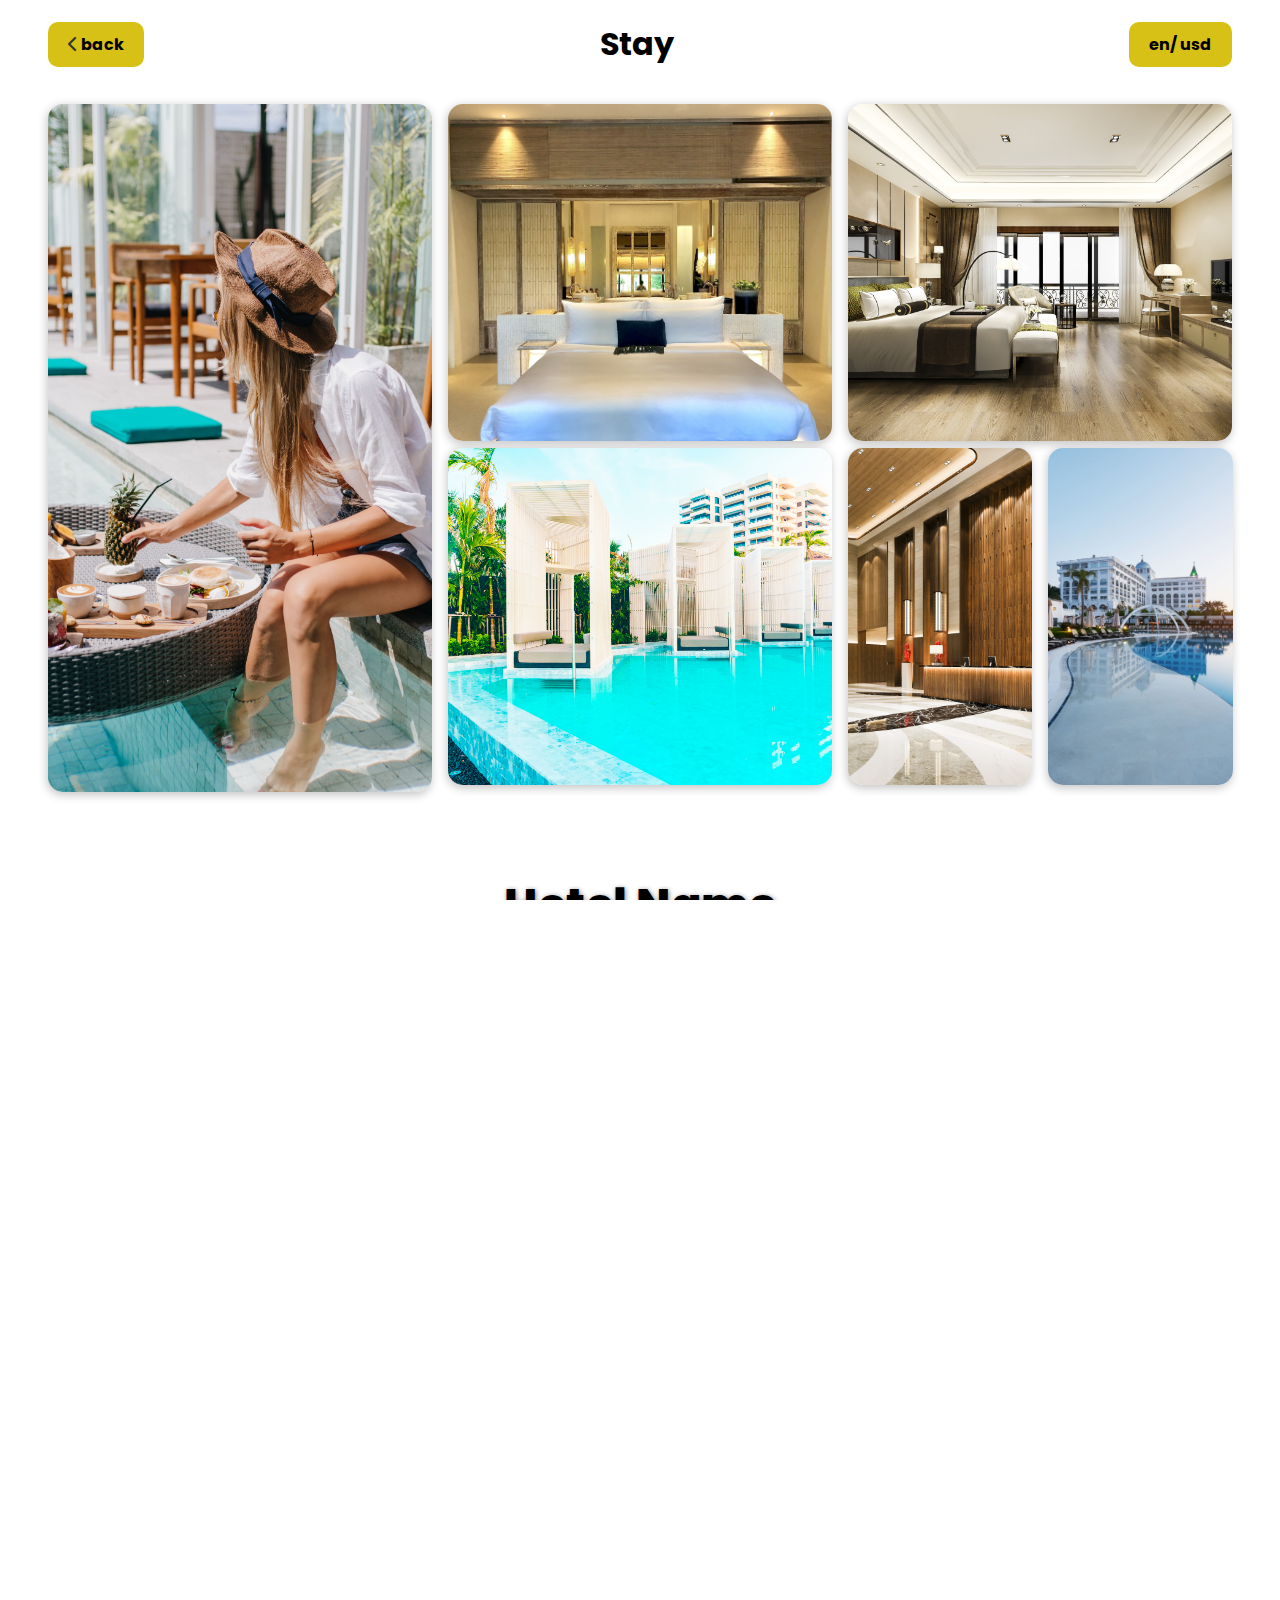
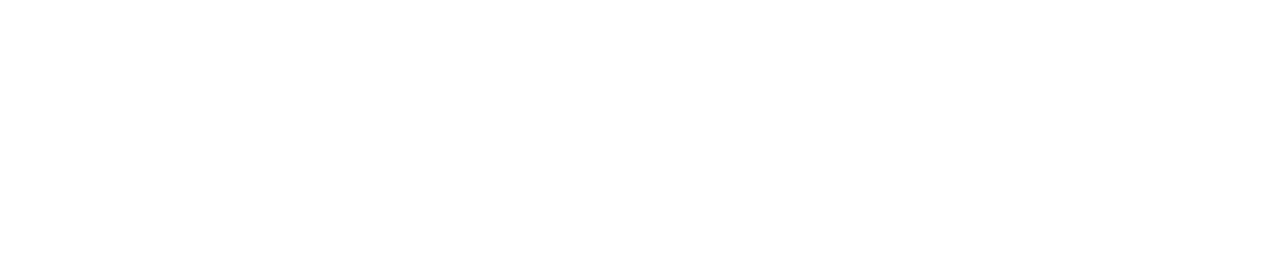
<file: assets/page/hotel.html>
<!DOCTYPE html>
<html lang="en">
  <head>
    <meta charset="UTF-8" />
    <meta name="viewport" content="width=device-width, initial-scale=1.0" />
    <title>Hotel</title>
    <link rel="stylesheet" href="/pstyle.css" />
    <link rel="stylesheet" href="/style.css" />
    <link rel="stylesheet" href="hotel.css" />

    <!-- link for fontawsome -->
    <link
      rel="stylesheet"
      href="https://cdnjs.cloudflare.com/ajax/libs/font-awesome/6.5.1/css/all.min.css"
    />
  </head>
  <body>

    
    <nav class="navbar">
      <div
        onclick="window.location.href='/index.html';"
        style="cursor: pointer"
        class="logo"
      >
        <i class="fa-solid fa-chevron-left"></i> back
      </div>
        <!-- <div class="logo">Logo</div> -->
        <div class="menu">
       
            <!-- <span onclick="showContent('experience')">Explore </span> -->
            <span onclick="showContent('stay')"><h1>Stay</h1></span>
        </div>
        <div class="currency">en/ usd</div>
    </nav>


    <main>
      <!-- img full frame code-->
      <div class="package-img-frame">
        <div class="left-frame">
          <img src="/img/sample-h (1).jpg" alt="" class="left-img" />
        </div>
        <div class="center-frame">
          <img src="/img/sample-h (2).jpg" alt="" class="center-top-img" />
          <img src="/img/sample-h (3).jpg" alt="" class="center-bottum-img" />
        </div>
        <div class="right-frame">
          <img src="/img/sample-h (7).jpg" alt="" class="let-top-img" />
          <div class="left-bottum-frame">
            <img src="/img/sample-h (5).jpg" alt="" class="buttom-left" />
            <img src="/img/sample-h (6).jpg" alt="" class="buttom-right" />
          </div>
        </div>
      </div>

      <!-- code for main paragraph -->
      <div class="package-content">
        <p class="package-head">Hotel Name</p>
        <p class="package-discription">
          Lorem ipsum dolor sit amet consectetur, adipisicing elit. Dicta
          deserunt amet vel sit, rem, numquam sequi animi laudantium, a esse
          exercitationem? Consectetur ullam optio consequatur esse quis
          assumenda vero culpa? Lorem ipsum dolor sit amet, consectetur
          adipisicing elit. Voluptatibus aliquam accusamus quaerat praesentium
          illum nesciunt assumenda porro laborum? Aut, necessitatibus placeat
          ipsa illum iure expedita quibusdam tempore incidunt consectetur velit?
          Lorem ipsum dolor sit amet consectetur adipisicing elit.
          Exercitationem voluptatem dolorem sapiente repellendus, sunt nesciunt
          explicabo culpa rem aliquam, nam, facere odit voluptate autem deserunt
          veritatis blanditiis ex in illo!
        </p>
      </div>
        </div>
      </div>
      <form class="booking-form">
        <h2>Hotel Booking</h2>
      
        <!-- Guest Details -->
        <div class="form-group">
          <label for="guestName">Full Name</label>
          <input type="text" class="form-control" id="guestName" placeholder="Enter your full name" required>
        </div>
      
        <div class="form-group">
          <label for="guestEmail">Email</label>
          <input type="email" class="form-control" id="guestEmail" placeholder="Enter your email" required>
        </div>
      
        <div class="form-group">
          <label for="guestPhone">Phone Number</label>
          <input type="tel" class="form-control" id="guestPhone" placeholder="Enter your phone number" required>
        </div>
      
        <!-- Date Selection -->
        <div class="form-row">
          <div class="form-group col-md-6">
            <label for="checkInDate">Check-in Date</label>
            <input type="date" class="form-control" id="checkInDate" required>
          </div>
      
          <div class="form-group col-md-6">
            <label for="checkOutDate">Check-out Date</label>
            <input type="date" class="form-control" id="checkOutDate" required>
          </div>
        </div>
      
        <!-- Room Selection -->
        <div class="form-group">
          <label for="roomType">Room Type</label>
          <select id="roomType" class="form-control" required>
            <option value="" selected disabled>Select a room type</option>
            <option value="single">Single Room</option>
            <option value="double">Double Room</option>
            <option value="suite">Suite</option>
          </select>
        </div>
      
        <!-- Extra Services -->
        <div class="form-group">
          <label>Additional Services</label>
          <div class="form-check">
            <input class="form-check-input" type="checkbox" id="breakfast">
            <label class="form-check-label" for="breakfast">Breakfast Included</label>
          </div>
          <div class="form-check">
            <input class="form-check-input" type="checkbox" id="airportPickup">
            <label class="form-check-label" for="airportPickup">Airport Pickup</label>
          </div>
          <div class="form-check">
            <input class="form-check-input" type="checkbox" id="lateCheckout">
            <label class="form-check-label" for="lateCheckout">Late Checkout</label>
          </div>
        </div>
      
        <!-- Submit Button -->
        <button type="submit" class="btn btn-primary">Confirm Booking</button>
      </form>
      
    </main>
  </body>
</html>
</file>
<file: pstyle.css>
.logo .fa-solid {
  color: #333;
}

.package-img-frame {
  width: 100%;
  padding: 1rem 3rem;
  display: flex;
  gap: 1rem;
  height: 80vh;
}

.left-frame,
.center-frame,
.right-frame {
  width: 33%;
}

.left-frame img,
.center-frame img,
.right-frame img {
  width: 100%;
  height: 100%;
  object-fit: cover;
  border-radius: 15px;
  box-shadow: -1px 2.5px 10px rgba(0, 0, 0, 0.237);
}

.left-frame img,
.center-frame img,
.right-frame img {
  width: 100%;
  height: 100%;
  object-fit: cover;
  border-radius: 15px;
}

.center-frame img {
  height: 49%;
}

.right-frame .let-top-img {
  height: 49%;
}

.right-frame .left-bottum-frame {
  display: flex;
  width: 100%;
  gap: 1rem;
  height: 49%;
}

.right-frame .left-bottum-frame img {
  width: 48%;
}

/* css for main content */
.package-content {
  width: 100%;
  margin: 3rem auto;
  padding: 1rem 3rem;
}

.package-content .package-head {
  text-align: center;
  font-size: 2.8rem;
  font-weight: 800;
  margin-bottom: 1rem;
  text-shadow: 1px 1px 5px rgba(0, 0, 0, 0.496);
}

.package-content .package-discription {
  text-align: justify;
  font-size: 1.1rem;
  font-weight: thin;
}

/* place frame  */
.place-container {
  margin: 2rem 3rem;
  display: flex;
  gap: 2rem;
}

.place-text-container {
  margin: auto;
  width: calc(50%-1rem);
}

.place-name {
  font-size: 2.2rem;
  font-weight: 600;
}

.place-discription {
  font-size: 1rem;
  font-weight: lighter;
  text-align: justify;
}

.place-img-container {
  width: calc(50%-1rem);
  height: 300px;
}

.place-img-container img {
  width: fit-content;
  height: 100%;
  border-radius: 25px;
  box-shadow: 0.5px 0.5px 10px rgba(0, 0, 0, 0.496);
  transition: all 0.5s ease-in;
}

.place-img-container img:hover {
  scale: 1.05;
}

/* meadia frame */

@media screen and (max-width: 1000px) {
  .place-container {
    margin: auto 1.5rem;
  }

  .package-img-frame {
    height: 50vh;
    gap: 10px;
    margin: auto;
  }

  .right-frame .left-bottum-frame {
    gap: 10px;
  }

  .package-head {
    margin-top: -1.5rem;
  }

  .place-container {
    flex-wrap: wrap;
    margin: 2rem;
  }

  .place-img-container {
    margin: auto;
    order: -1;
    width: 100%;
  }

  .place-img-container img {
    width: 100%;
    object-fit: cover;
  }

}

@media screen and (max-width: 1000px) {

  /* main img frame */
  .left-frame,
  .center-frame,
  .right-frame {
    width:100%;
    height: 50vh;
  }

  /* main img frame */
  .left-frame img,
  .center-frame img,
  .right-frame img {
    width:100%;
  }

  .package-img-frame {
    flex-wrap: wrap;
    height: 150vh;
  }

  .package-img-frame img {
    border-radius: 5px;
  }
}
</file>
<file: style.css>
/** @format */


/* ! link font  */

@import url("https://fonts.googleapis.com/css2?family=Montserrat&family=Peralta&family=Poppins:wght@400;500;600;700&display=swap");
* {
    margin: 0;
    padding: 0;
    box-sizing: border-box;
}

body {
    font-family: "poppins", sans-serif;
    height: 100vh;
    width: 100%;
    overflow-x: hidden;
}

:root {
    --blue: #4b40c5;
    --orange: #ec682c;
    --white: #fff;
    --black: #000;
    --radious-card-shadow: 0px 2.4631879329681396px 4.187419891357422px 0px rgba(0, 0, 0, 0), 0px 10.838027954101562px 8.67042064666748px 0px rgba(0, 0, 0, 0.01), 0px 26.60243034362793px 17.291582107543945px 0px rgba(0, 0, 0, 0.01), 0px 51.234317779541016px 33.893463134765625px 0px rgba(0, 0, 0, 0.01), 0px 86.2115707397461px 62.318668365478516px 0px rgba(0, 0, 0, 0.02), 0px 133.0121612548828px 106.40972137451172px 0px rgba(0, 0, 0, 0.02);
    --card-colom-shadow: 0px 2.5px 4.2px rgba(0, 0, 0, 0.1), 0px 10.8px 8.7px rgba(0, 0, 0, 0.08), 0px 26.6px 17.3px rgba(0, 0, 0, 0.07), 0px 51.2px 33.9px rgba(0, 0, 0, 0.06), 0px 86.2px 62.3px rgba(0, 0, 0, 0.05), 0px 133px 106.4px rgba(0, 0, 0, 0.04);
}


/* ? header-container design starts here  */

header {
    /* background: url(./img/background-img.png) no-repeat 50% center; */
    background-size: cover;
    background-position: center;
    display: flex;
    flex-direction: column;
    position: relative;
    opacity: 0.9;
    overflow: hidden;
}

.navbar {
    display: flex;
    justify-content: space-between;
    align-items: center;
    width: calc(100%-6rem);
    margin: 20px 3rem;
}

.logo,
.currency {
    background: #d8c117;
    padding: 10px 20px;
    border-radius: 10px;
    font-weight: bold;
}

.menu {
    display: flex;
    gap: 20px;
}

.menu span {
    cursor: pointer;
}

.menu span {
    cursor: pointer;
    transition: all 0.3s ease-in;
}

.menu span:active,
.menu span:hover {
    color: blue !important;
    font-weight: bold !important;
}

.search-bar {
    display: flex;
    align-items: center;
    border: 2px solid #d8c117;
    padding: 10px;
    border-radius: 30px;
    width: 80%;
    margin: 1.5rem auto 2rem;
    justify-content: center;
}

.search-bar input {
    border: none;
    outline: none;
    padding: 5px;
    flex: 1;
}

.search-button {
    width: 20px;
    height: 20px;
    background: #d8c117;
    border-radius: 50%;
}

.icons {
    display: flex;
    gap: 5rem;
    margin: 20px auto;
    justify-content: center;
}

.icons .fa-solid {
    font-size: 1.8rem;
    border: 0.1rem solid rgb(0, 0, 0);
    background-color: #fff;
    padding: 0.8rem;
    border-radius: 50%;
}

.content {
    display: none;
}

@media (max-width: 768px) {
    .navbar {
        align-items: center;
        text-align: center;
    }
    .search-bar {
        flex-direction: column;
        align-items: center;
    }
    /* .menu {
        flex-direction: column;
    } */
}


/* *text box  */

.text-box {
    text-align: start;
    margin: 180px 0px 451px 41px;
    position: relative;
    top: 125px;
}

.text-box>h1 {
    color: var(--blue);
    font-size: 48px;
    font-weight: 700;
    line-height: 118.381px;
    letter-spacing: -1.92px;
}

.text-box>h2 {
    color: var(--white);
    font-size: 32px;
    font-weight: 700;
    text-transform: uppercase;
}

.text-box>button {
    border-radius: 13.301px;
    background: #4b40c5;
    box-shadow: 0px 26.60243034362793px 46.55425262451172px 0px rgba(241, 165, 1, 0.15);
    color: #fff1da;
    text-align: center;
    font-family: Poppins;
    font-size: 23.942px;
    font-weight: 500;
    border: none;
    padding: 1rem;
    margin-top: 26px;
}


/* ? header-container design end here  */


/* todo main-container starts here  */


/* ? category-container starts here  */

.category-container {
    display: flex;
    flex-direction: column;
    align-items: center;
    justify-content: space-around;
    margin: 4rem auto;
    z-index: 500;
}

.category-container>p {
    color: var(--blue);
    font-size: 32px;
    font-weight: 700;
}

.category-container>h1 {
    color: var(--3rd, #14183e);
    font-size: 64px;
    font-weight: 700;
    text-transform: capitalize;
}

.category-cards-row {
    display: flex;
    flex-wrap: wrap;
    gap: 50px;
    margin: 6rem auto;
}

.content-card {
    display: flex;
    flex-direction: column;
    justify-content: space-evenly;
    text-align: center;
    align-items: center;
    width: 313.15px;
    height: 393.544px;
}

.content-card>h2 {
    color: #000;
    font-size: 24px;
    font-weight: 500;
    width: 201px;
    height: 33px;
}

.content-card>p {
    color: #000;
    font-size: 20px;
    font-weight: 400;
    line-height: 34.583px;
    width: 212px;
    height: 136px;
    margin-top: 16px;
}

.content-card>img {
    align-items: center;
}

.card-col {
    position: relative;
}

.card-col>.boder-orange {
    position: absolute;
    top: 313px;
    left: -50px;
    z-index: -1;
    width: 117.285px;
    height: 125.333px;
    border-radius: 39.904px 0px 13.301px 0px;
    background: var(--orange);
}

.card-col>.boder-blue {
    position: absolute;
    top: -30px;
    left: 225px;
    z-index: -1;
    width: 117.285px;
    height: 125.333px;
    border-radius: 0px 39.904px 0px 13.301px;
    background: #4b40c5;
}

.radious-card>.back-image {
    position: relative;
    top: -15px;
    left: 20px;
    width: 58px;
    height: 60px;
    background: rgba(240, 187, 31, 0.3);
}

.radious-card>.left-img>img {
    position: absolute;
    top: -186px;
    left: -34px;
}

.radious-card>.right-img>img {
    position: absolute;
    top: 16px;
    left: -12px;
}

.radious-card>.left-img {
    border-radius: 6.651px 13.301px 6.651px 23.942px;
}

.radious-card>.right-img {
    border-radius: 6.651px 23.942px 6.651px 13.301px;
}

.radious-card {
    border-radius: 47.884px;
    background: var(--white, --white);
    box-shadow: var(--radious-card-shadow);
}

.category-container>.orange-color {
    border-radius: 39.904px 0px 13.301px 0px;
    background: var(--orange);
    width: 117.285px;
    height: 125.333px;
    z-index: 1000;
}


/* ? category-container end here  */


/* ? topSelling-container start here  */

.topSelling-container,
.stay-container {
    text-align: center;
}

.topSelling-container>p,
.stay-container>p {
    color: var(--blue);
    text-align: center;
    font-size: 32px;
    font-weight: 700;
}

.topSelling-container>h1,
.stay-container>h1 {
    color: var(--3rd, #14183e);
    text-align: center;
    font-size: 62px;
    font-weight: 700;
    margin: 40px auto;
}

.row-cards {
    display: flex;
    flex-wrap: wrap;
    align-items: center;
    justify-content: space-around;
}

.card-colom {
    position: relative;
    width: 417.658px;
    height: 550px;
}

.card-colom>.img>img {
    border-radius: 25px;
}

/* .card-colom>.img>.rome-img {
    top: -3px;
    left: -21px;
}

.card-colom>.img>.london-img {
    top: -3px;
    left: -106.5px;
} */

/* .card-colom>.img>.europe-img {
    top: -3px;
    left: -106px;
} */

.card-contents {
    border-radius: 0px 0px 31.923px 31.923px;
    background: var(--white, #ffffff);
    width: 418.988px;
    height: 120px;
    position: absolute;
    bottom: 0px;
}

.card-contents>span {
    display: flex;
    align-items: center;
    justify-content: space-between;
}

.card-contents>span>p:nth-child(1) {
    margin-left: 26.6px;
}

.card-contents>span>p:nth-child(2) {
    margin-right: 37.23px;
}

.card-contents>span>p {
    color: var(--textclr, #5e6282);
    font-size: 24px;
    font-weight: 500;
}

.card-contents>p {
    color: var(--textclr, #5e6282);
    font-size: 20px;
    font-weight: 500;
    line-height: 124.5%;
    display: flex;
    align-items: center;
    margin-top: 10px;
    margin-left: 26.6px;
    gap: 18.62px;
}


/* ? topSelling-container end here  */


/* ? easySteps-container start here  */

.easySteps-container {
    display: flex;
    flex-wrap: wrap;
    align-items: center;
    justify-content: space-around;
}

.left-content>p {
    color: var(--textclr, #5e6282);
    font-size: 23.942px;
    font-weight: 600;
    width: 204px;
    height: 32px;
    margin-left: 50.6px;
}

.left-content>h1 {
    width: 686px;
    height: 155px;
    color: var(--3rd, #14183e);
    font-size: 64px;
    font-weight: 700;
    text-transform: capitalize;
    margin-left: 41.6px;
}

.texts {
    display: flex;
    width: 529px;
    height: 87px;
    margin-top: 38px;
    margin-left: 41.6px;
    column-gap: 24.68px;
    align-items: center;
}

.texts span>h1 {
    color: var(--textclr, #5e6282);
    font-size: 24px;
    font-weight: 700;
    line-height: 124.5%;
}

.texts span>p {
    color: var(--textclr, #5e6282);
    font-size: 18px;
    font-style: normal;
    font-weight: 400;
    line-height: 124.5%;
}

.background-color-blur {
    width: 424.228px;
    height: 439.807px;
    border-radius: 439.807px;
    opacity: 0.8;
    background: #4b40c5;
    filter: blur(99.75911712646484px);
    position: relative;
    top: 236.6px;
    right: 100.7px;
}


/* * small card start */

.big-card {
    position: relative;
    top: -108.4px;
    right: 175.22px;
    width: 443.402px;
    height: 479.354px;
    border-radius: 34.583px;
    background: var(--white, #fff);
    box-shadow: 0px 2.4631879329681396px 4.187419891357422px 0px rgba(0, 0, 0, 0), 0px 10.838027954101562px 8.67042064666748px 0px rgba(0, 0, 0, 0.01), 0px 26.60243034362793px 17.291582107543945px 0px rgba(0, 0, 0, 0.01), 0px 51.234317779541016px 33.893463134765625px 0px rgba(0, 0, 0, 0.01), 0px 86.2115707397461px 62.318668365478516px 0px rgba(0, 0, 0, 0.02), 0px 133.0121612548828px 106.40972137451172px 0px rgba(0, 0, 0, 0.02);
}

.big-card>h2 {
    color: var(--black, #080809);
    font-size: 24px;
    font-weight: 500;
    line-height: 124.5%;
    letter-spacing: 0.36px;
    text-align: left;
    margin-left: 30.22px;
    margin-top: 31.62px;
}

.big-card>img {
    margin-top: 23.97px;
    margin-left: 29.96px;
}

.text-content {
    display: flex;
    text-align: left;
    justify-content: left;
}

.text-content>span {
    color: var(--text-2, #84829a);
    font-size: 21.282px;
    font-weight: 500;
    line-height: 124.5%;
    letter-spacing: -0.106px;
    margin-left: 48px;
}

.text-content>p {
    color: var(--text-2, #84829a);
    font-size: 21.282px;
    font-weight: 500;
    line-height: 124.5%;
    letter-spacing: -0.106px;
    margin-left: 29.96px;
}

.card-icons {
    align-items: center;
    margin: 8px;
}

.card-icons>span {
    background-color: #f5f5f5;
    border-radius: 50%;
    margin-left: 33.55px;
    padding: 8px;
}

.card-icons>span>img {
    width: 16.777px;
    height: 16.777px;
}

.people-going {
    display: flex;
    align-items: center;
    justify-content: space-between;
}

.people-going>span {
    display: flex;
    text-align: start;
    justify-content: left;
}

.people-going>span>.building>img {
    margin-left: 29.96px;
    margin-top: 34.74px;
    margin-bottom: 43.14px;
}

.people-going>span>p {
    color: var(--text-2, #84829a);
    font-size: 21.282px;
    font-weight: 500;
    line-height: 124.5%;
    letter-spacing: -0.426px;
    margin: 35.95px 0px 37.69px 17.98px;
}

.people-going>img {
    margin-right: 29.96px;
    margin-bottom: 38px;
}


/* * small card end */


/* * small card start */

.small-card {
    display: flex;
    position: relative;
    top: -334px;
    left: 86px;
    align-items: flex-start;
    justify-content: left;
    width: 315.175px;
    height: 154.592px;
    border-radius: 23.942px;
    background: var(--white, #fff);
    box-shadow: 0px 2.4631879329681396px 4.187419891357422px 0px rgba(0, 0, 0, 0), 0px 10.838027954101562px 8.67042064666748px 0px rgba(0, 0, 0, 0.01), 0px 26.60243034362793px 17.291582107543945px 0px rgba(0, 0, 0, 0.01), 0px 51.234317779541016px 33.893463134765625px 0px rgba(0, 0, 0, 0.01), 0px 86.2115707397461px 62.318668365478516px 0px rgba(0, 0, 0, 0.02), 0px 133.0121612548828px 106.40972137451172px 0px rgba(0, 0, 0, 0.02);
}

.small-card>.text-rome>p {
    color: var(--text-2, #84829a);
    font-size: 18.622px;
    font-weight: 500;
    line-height: 124.5%;
    letter-spacing: -0.652px;
    margin-top: 19.08px;
    margin-right: 110px;
}

.small-card>.text-rome>h2 {
    color: var(--black, #080809);
    font-size: 23.942px;
    font-weight: 500;
    line-height: 124.5%;
    letter-spacing: -0.359px;
    margin-top: 7px;
}

.small-card>.text-rome>div>p>span {
    color: var(--1, #8a79df);
    font-size: 18.622px;
    font-weight: 500;
    line-height: 124.5%;
    letter-spacing: -1.024px;
    margin-top: 16px;
}

.small-card>.text-rome>div>p {
    color: var(--text-2, #080809);
    font-size: 18.622px;
    font-weight: 500;
    line-height: 124.5%;
    letter-spacing: -0.652px;
    margin-top: 16px;
}

.small-card>.icon-image>img {
    border-radius: 50%;
    margin-top: 20.37px;
    margin-left: 29.39px;
    margin-right: 12px;
}


/* * small card end */


/* ? easySteps-container end here  */


/* ? choose-container start here  */

.text-choose {
    display: flex;
    flex-direction: column;
    align-items: center;
    justify-content: center;
}

.text-choose>h1>span {
    color: #7f2736;
    font-size: 40px;
    font-weight: 700;
    line-height: 180%;
}

.text-choose>h1 {
    color: #080809;
    font-size: 40px;
    font-weight: 700;
    line-height: 180%;
}

.text-choose>p {
    width: 858.49px;
    height: 125.398px;
    color: #2c2d32;
    text-align: center;
    font-size: 24px;
    font-weight: 400;
    line-height: 180%;
}

.choose-cards {
    display: flex;
    flex-wrap: wrap;
    text-align: center;
    justify-content: space-around;
    margin-top: 122.72px;
}

.choose-cards>.choose-card {
    position: relative;
    width: 430px;
    height: 405px;
    margin-bottom: 184px;
    border-radius: 20px;
    background: #fff;
    box-shadow: 0px 10px 60px 0px rgba(38, 45, 118, 0.08);
}

.choose-card>h1 {
    color: #000;
    text-align: center;
    font-size: 30px;
    font-weight: 500;
    width: 340px;
    height: 42px;
    margin-top: 115px;
    margin-left: 50px;
}

.choose-card>p {
    color: #000;
    font-size: 20px;
    font-weight: 400;
    line-height: 180%;
    width: 325px;
    height: 136px;
    margin-top: 30px;
    margin-left: 50px;
}

.choose-card>img {
    position: relative;
    top: -25px;
}

.choose-card>span {
    position: absolute;
    top: -50px;
    left: 167px;
    width: 96px;
    height: 94px;
    border-radius: 50%;
}

.choose-card>.blues-circle {
    background-color: #4b40c5;
}

.choose-card>.yellow-circle {
    background-color: #f0bb1f;
}

.choose-card>.orange-circle {
    background-color: #f15a2b;
}


/* ? choose-container end here  */


/* ? rectangle-container start here  */

.rectangle-content {
    position: relative;
    display: flex;
    flex-wrap: wrap;
    flex-direction: column;
    text-align: center;
    margin: auto;
    margin-bottom: 195.28px;
    width: 1350.493px;
    height: 484.792px;
    border-radius: 171.586px 26.602px 26.602px 26.602px;
    background-color: #f9f7fe;
}

.rectangle-content>h2 {
    width: 991px;
    height: 161px;
    color: var(--textclr, #5e6282);
    font-size: 32px;
    font-weight: 600;
    line-height: 71.827px;
    margin-left: 194.58px;
    margin-top: 107px;
}

.rectangle-content>.email-subscribe {
    display: flex;
    flex-wrap: wrap;
    align-items: center;
    justify-content: center;
}

.rectangle-content>form {
    margin-top: 48.27px;
}

.rectangle-content>form>.sub-button {
    width: 207.768px;
    height: 78.49px;
    margin-right: 55.2px;
    color: white;
    font-size: 24px;
    font-weight: 400;
    border: none;
    border-radius: 13.301px;
    background: var( --gradient, linear-gradient(180deg, #ff946d 0%, #ff7d68 100%));
}

.rectangle-content>form>#email {
    width: 485.947px;
    height: 78.49px;
    margin-right: 27.7px;
    flex-shrink: 0;
    border-radius: 13.301px;
    background: var(--white, #fff);
    border: none;
}

.rectangle-content>.email-subscribe>label {
    display: flex;
    align-items: center;
    left: 320px;
    position: absolute;
}

.rectangle-content>.email-subscribe>label>p {
    color: var(--textcolor, #39425d);
    font-family: Montserrat;
    font-size: 18.622px;
    font-weight: 400;
    margin-left: 15.92px;
}

.rectangle-content>.email-subscribe {
    position: relative;
}

.rectangle-content>img {
    position: absolute;
    left: auto;
    right: -33px;
}


/* ? rectangle-container end here  */


/* todo main-container end here  */


.dummy_page {
    height: 200px;
    width: 100%;
    background-color: #f0f0f0;
    text-align: center;
    box-sizing: border-box;
    padding: 60px 0px;
  }
  /* STYLES SPECIFIC TO FOOTER  */
  .footer {
    width: 100%;
    position: relative;
    height: auto;
    background-color: #070617;
  }
  .footer .col {
    width: 190px;
    height: auto;
    float: left;
    box-sizing: border-box;
    -webkit-box-sizing: border-box;
    -moz-box-sizing: border-box;
    padding: 0px 20px 20px 20px;
  }
  .footer .col h1 {
    margin: 0;
    padding: 0;
    font-family: inherit;
    font-size: 12px;
    line-height: 17px;
    padding: 20px 0px 5px 0px;
    color: rgba(255,255,255,0.2);
    font-weight: normal;
    text-transform: uppercase;
    letter-spacing: 0.250em;
  }
  .footer .col ul {
    list-style-type: none;
    margin: 0;
    padding: 0;
  }
  .footer .col ul li {
    color: #999999;
    font-size: 14px;
    font-family: inherit;
    font-weight: bold;
    padding: 5px 0px 5px 0px;
    cursor: pointer;
    transition: .2s;
    -webkit-transition: .2s;
    -moz-transition: .2s;
  }
  .social ul li {
    display: inline-block;
    padding-right: 5px !important;
  }
  
  .footer .col ul li:hover {
    color: #ffffff;
    transition: .1s;
    -webkit-transition: .1s;
    -moz-transition: .1s;
  }
  .clearfix {
    clear: both;
  }
  @media only screen and (min-width: 1280px) {
    .contain {
      width: 1200px;
      margin: 0 auto;
    }
  }
  @media only screen and (max-width: 1139px) {
    .contain .social {
      width: 1000px;
      display: block;
    }
    .social h1 {
      margin: 0px;
    }
  }
  @media only screen and (max-width: 950px) {
    .footer .col {
      width: 33%;
    }
    .footer .col h1 {
      font-size: 14px;
    }
    .footer .col ul li {
      font-size: 13px;
    }
  }
  @media only screen and (max-width: 500px) {
      .footer .col {
        width: 50%;
      }
      .footer .col h1 {
        font-size: 14px;
      }
      .footer .col ul li {
        font-size: 13px;
      }
  }
  @media only screen and (max-width: 340px) {
    .footer .col {
      width: 100%;
    }
  }


/* todo copy rights starts here  */

.copyRights {
    color: var(--textclr, #5e6282);
    font-size: 18.622px;
    font-weight: 500;
    line-height: 124.5%;
    text-align: center;
}


/* todo copy rights end here  */


/* ! media query for responsive width in 480px  */

@media (max-width: 480px) {
    html,
    body {
        width: 100%;
        height: 100%;
        margin: 0px;
        padding: 0px;
        overflow-x: hidden;
    }
    .nav-list {
        display: none;
    }
    .text-box {
        margin: -91px 0px 451px 41px;
        top: 250px;
    }
    .text-box>h1 {
        font-size: 33px;
        line-height: 45.381px;
        margin-bottom: 23px;
    }
    .text-box>h2 {
        font-size: 20px;
    }
    .text-box>button {
        font-size: 13.942px;
    }
    .category-container>h1 {
        font-size: 27px;
    }
    .category-container>p {
        font-size: 19px;
    }
    .category-cards-row {
        justify-content: center;
    }
    .topSelling-container>p,
    .stay-container>p {
        font-size: 25px;
    }
    .topSelling-container>h1,
    .stay-container>h1 {
        font-size: 35px;
    }
    .row-cards {
        gap: 30px;
    }
    .left-content {
        display: flex;
        flex-direction: column;
        align-items: center;
        margin-left: -34px;
    }
    .left-content>h1 {
        font-size: 30px;
        width: auto;
        height: auto;
    }
    .easySteps-container {
        display: flex;
        flex-wrap: wrap;
        justify-content: flex-start;
        margin-top: 80px;
    }
    .texts {
        width: 320px;
        height: 99px;
    }
    .background-color-blur {
        right: -30.3px;
        top: 237.6px;
    }
    .big-card {
        right: -14.78px;
        left: 20.4px;
    }
    .small-card {
        top: -81px;
        left: 14px;
        width: 294.175px;
    }
    .text-choose>p {
        width: auto;
        font-size: 16px;
    }
    .text-choose>h1 {
        font-size: 35px;
    }
    .rectangle-content {
        margin: 37px;
        width: auto;
        height: 580px;
    }
    .rectangle-content>h2 {
        width: 190px;
        font-size: 21px;
        line-height: 39.827px;
        margin-left: 50.58px;
    }
    .rectangle-content>form>#email {
        width: 203.947px;
        margin-left: 30px;
    }
    .rectangle-content>.email-subscribe>label {
        left: 60px;
        top: 27px;
    }
    .rectangle-content>form>.sub-button {
        width: 198.768px;
        height: 65.49px;
        margin-top: 40px;
        margin-left: 40px;
    }
    .footer-container {
        justify-content: center;
    }
    .social-icons {
        margin-right: 20.31px;
    }
    .table-content {
        text-align: left;
        flex-direction: column;
        gap: 1rem;
    }
    .table-content>.company {
        margin-left: 0px;
    }
    .discover-app {
        align-items: stretch;
    }
    .discover-app>h2 {
        margin-left: 20px;
    }
    .logo a {
        font-size: 38px;
        margin-left: -45px;
    }
    .texts span>h1 {
        font-size: 20px;
    }
    .texts span>p {
        font-size: 15px;
        line-height: 138.5%;
    }
    .big-card {
        width: 288.402px;
    }
    .big-card>img {
        width: 230px;
        height: auto;
    }
    .right-content {
        margin-top: -250px;
    }
    .choose-cards>.choose-card {
        width: 301px;
    }
    .choose-card>span {
        left: 105px;
    }
    .choose-card>h1 {
        width: 220px;
        height: 67px;
    }
    .choose-card>p {
        font-size: 18px;
        line-height: 145%;
        width: 205px;
    }
}


/* ! media query for responsive width in 480px to 900px  */

@media (min-width: 480px) and (max-width: 912px) {
    html,
    body {
        width: 100%;
        height: 100%;
        margin: 0px;
        padding: 0px;
        overflow-x: hidden;
    }
    .nav-list {
        display: none;
    }
    .text-box {
        margin: 111px 0px 451px 41px;
        top: 160px;
    }
    .text-box>h1 {
        line-height: 60.381px;
        font-size: 44px;
        margin-bottom: 10px;
    }
    .text-box>h2 {
        font-size: 30px;
    }
    .text-box>button {
        font-size: 20px;
    }
    .category-container>h1 {
        font-size: 47px;
        text-align: center;
    }
    .category-container>p {
        font-size: 30px;
    }
    .category-cards-row {
        justify-content: center;
    }
    .topSelling-container>p,
    .stay-container>p {
        font-size: 30px;
    }
    .topSelling-container>h1,
    .stay-container>h1 {
        font-size: 47px;
    }
    .row-cards {
        gap: 50px;
    }
    .left-content {
        display: flex;
        flex-direction: column;
        margin-top: 6rem;
        gap: 30px;
    }
    .left-content>h1 {
        width: auto;
        height: auto;
        font-size: 55px;
    }
    .background-color-blur {
        top: 164.6px;
        right: -28.3px;
    }
    .big-card {
        top: -242.4px;
        right: 23.22px;
    }
    .small-card {
        top: -466px;
        left: 236px;
    }
    .text-choose>p {
        width: auto;
        margin-bottom: 43px;
    }
    .rectangle-content {
        margin: 3rem;
        margin-bottom: 195.28px;
        width: auto;
        align-items: center;
    }
    .rectangle-content>h2 {
        width: auto;
        line-height: 55.827px;
        margin-left: auto;
        font-size: 30px;
        position: absolute;
        margin-top: 70px;
        padding: 10px;
    }
    .rectangle-content>.email-subscribe {
        position: relative;
        top: 235px;
        gap: 30px;
    }
    .rectangle-content>.email-subscribe>label {
        left: 140px;
        position: absolute;
        top: 25px;
        z-index: 1;
    }
    .rectangle-content>form>#email {
        position: relative;
    }
    .footer-container {
        justify-content: center;
        gap: 3rem;
    }
}


/* ! media query for responsive width in 900px to 1480px  */

@media (min-width: 913px) and (max-width: 1480px) {
    html,
    body {
        width: 100%;
        height: 100%;
        margin: 0px;
        padding: 0px;
        overflow-x: hidden;
    }
    .rectangle-content {
        margin: 3rem;
        margin-bottom: 195.28px;
        width: auto;
        align-items: center;
    }
    .rectangle-content>h2 {
        width: auto;
        line-height: 55.827px;
        margin-left: auto;
        font-size: 30px;
        position: absolute;
        margin-top: 70px;
        padding: 3rem;
    }
    .rectangle-content>.email-subscribe {
        position: relative;
        top: 235px;
        gap: 30px;
    }
    .rectangle-content>.email-subscribe>label {
        left: 140px;
        position: absolute;
        top: 25px;
        z-index: 1;
    }
    .rectangle-content>form>#email {
        position: relative;
    }
    .category-cards-row {
        justify-content: center;
    }
    .row-cards {
        gap: 50px;
    }
}


/* ! media query for navigation bar */

@media all and (max-width: 1390px) {
    .nav-list ul li {
        margin: 50px 35px 0px 13px;
    }
}

@media all and (max-width: 1270px) {
    .nav-list ul li {
        margin: 50px 15px 0px 13px;
    }
}

@media all and (max-width: 1271px) {
    .nav-list {
        display: none;
    }
}


/* ! media query for responsive footer  */

@media screen and (max-width: 777px) {
    .table-content {
        text-align: left;
        flex-direction: column;
        gap: 1rem;
    }
    .table-content>.company {
        margin-left: 0px;
    }
}

@media (min-width: 913px) and (max-width: 1060px) {
    .footer-container {
        justify-content: center;
        gap: 2rem;
    }
    .social-icons {
        margin-right: 58.31px;
    }
    .discover-app>h2 {
        margin-left: 20px;
    }
}


/* our codes */

.fa-solid {
    color: rgb(255, 226, 4);
}

.icons i {
    cursor: pointer;
    margin: 10px;
    font-size: 24px;
}

.card-stay {
    display: none;
    width: calc(25% - 2rem);
    text-align: justify;
    justify-content: space-between;
    height: auto;
    margin: 0.5rem auto;
    padding: 0.5rem;
}

.place{
    display: flex;
    justify-content: space-around;
    margin: 1rem;
}

.stay-content,
.dis-content{
    margin-top: 0.5rem;
}

.stay-img-frame{
    width: 100%;
}

.stay-img-frame img{
    width: 100%;
}

.see-more-btn {
    display: none;
    padding: 10px 25px;
    font-size: 1rem;
    font-weight: 600;
    background: transparent;
    color: blue;
    cursor: pointer;
    margin: 5rem auto 1rem;
    border: 0.1rem solid blue;
    border-radius: 25px;
    transition: all 0.3s ease-in;
    
}

.see-more-btn:hover,
.see-more-btn:active{
    color: white;
    border-color: transparent;
    background: blue;
    box-shadow: 1px 1px 15px rgba(95, 100, 255, 0.721);
}

/* pacakage card */

.card-colom .img img{
    width: 100%;
}


@media screen and (max-width: 1400px) {
    .card-stay {
       flex: 1 4 25%;
    }

    .place{
        justify-content: space-around;
        gap: 0;
    }
} 

@media screen and (max-width: 1200px) {
    .card-stay {
        flex: 1 3 33%;
    }
}

@media screen and (max-width: 992px) {
    .card-stay {
        flex: 1 2 50%;
    }
}

@media screen and (max-width: 768px) {
    .card-stay {
        flex: 1 1 90%;
    }

    /* .place {
        flex-direction: column;
    } */
}

@media screen and (max-width: 480px) {
    .stay-content, 
    .dis-content {
        font-size: 14px;
    }
}
</file>
<file: assets/page/hotel.css>
/* Global Styles */
.booking-form {
    max-width: 600px;
    margin: auto;
    padding: 20px;
    background: #fff;
    border-radius: 10px;
    box-shadow: 0 0 10px rgba(0, 0, 0, 0.1);
    font-family: 'Poppins', sans-serif;
  }
  
  h2 {
    text-align: center;
    margin-bottom: 20px;
  }
  
  .form-group {
    margin-bottom: 15px;
  }
  
  label {
    font-weight: bold;
  }
  
  input[type="text"],
  input[type="email"],
  input[type="tel"],
  input[type="date"],
  select {
    width: 100%;
    padding: 10px;
    border: 1px solid #ccc;
    border-radius: 5px;
    font-size: 16px;
  }
  
  /* Form Row */
  .form-row {
    display: flex;
    gap: 10px;
  }
  
  .form-group.col-md-6 {
    flex: 1;
  }
  
  /* Checkbox Styling */
  .form-check {
    display: flex;
    align-items: center;
    margin-bottom: 10px;
  }
  
  .form-check-input {
    margin-right: 10px;
    width: 18px;
    height: 18px;
  }
  
  /* Button Styling */
  .btn-primary {
    width: 100%;
    padding: 12px;
    background: #eabe0d;
    color: white;
    border: none;
    font-size: 18px;
    border-radius: 5px;
    cursor: pointer;
    transition: 0.3s;
  }
  
  .btn-primary:hover {
    background: #ffcc00;
  }
  
  /* Responsive Styles */
  @media (max-width: 600px) {
    .form-row {
      flex-direction: column;
    }
  
    .form-group.col-md-6 {
      width: 100%;
    }
  }
</file>
